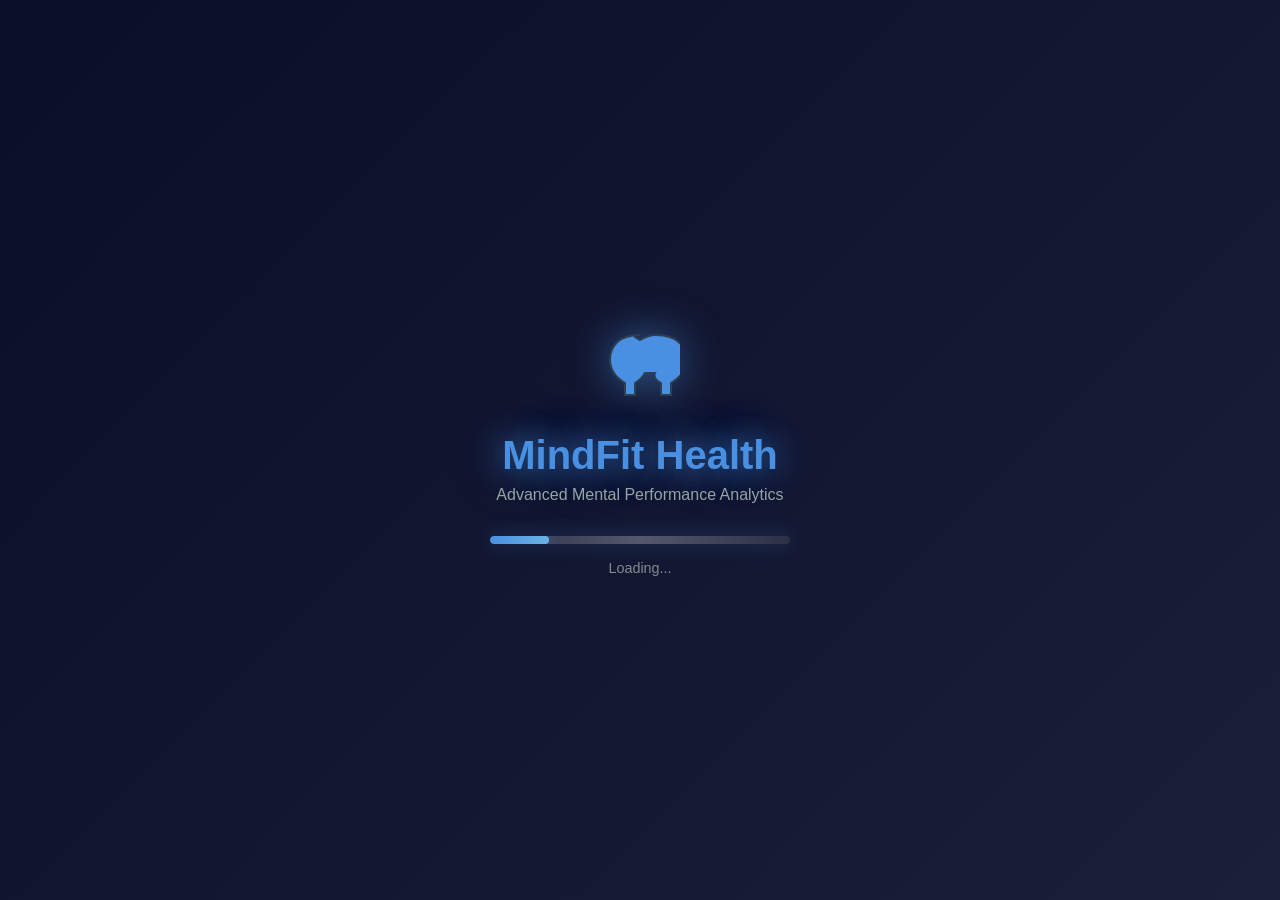
<file: index.html>
<!DOCTYPE html>
<html lang="en">
<head>
    <meta charset="UTF-8">
    <meta name="viewport" content="width=device-width, initial-scale=1.0">
    <title>Loading - MindFit Health</title>
    <link rel="stylesheet" href="style.css">
</head>
<body>
    <div class="loading-container">
        <div class="logo">
            <svg width="80" height="80" viewBox="0 0 80 80" xmlns="http://www.w3.org/2000/svg">
                <path d="M40 10 C20 10 10 20 10 35 C10 45 15 52 25 58 L25 70 L35 70 L35 58 C40 55 43 52 45 48 L55 48 C53 52 56 55 61 58 L61 70 L71 70 L71 58 C81 52 86 45 86 35 C86 20 76 10 56 10 C50 10 45 12 40 15 C35 12 30 10 40 10 Z" fill="#4A90E2" stroke="#2C3E50" stroke-width="2"/>
            </svg>
        </div>
        <h1>MindFit Health</h1>
        <p>Advanced Mental Performance Analytics</p>
        <div class="loading-bar">
            <div class="loading-progress" id="progress"></div>
        </div>
        <div class="loading-text">Loading...</div>
    </div>
    <script src="script.js"></script>
</body>
</html>
</file>
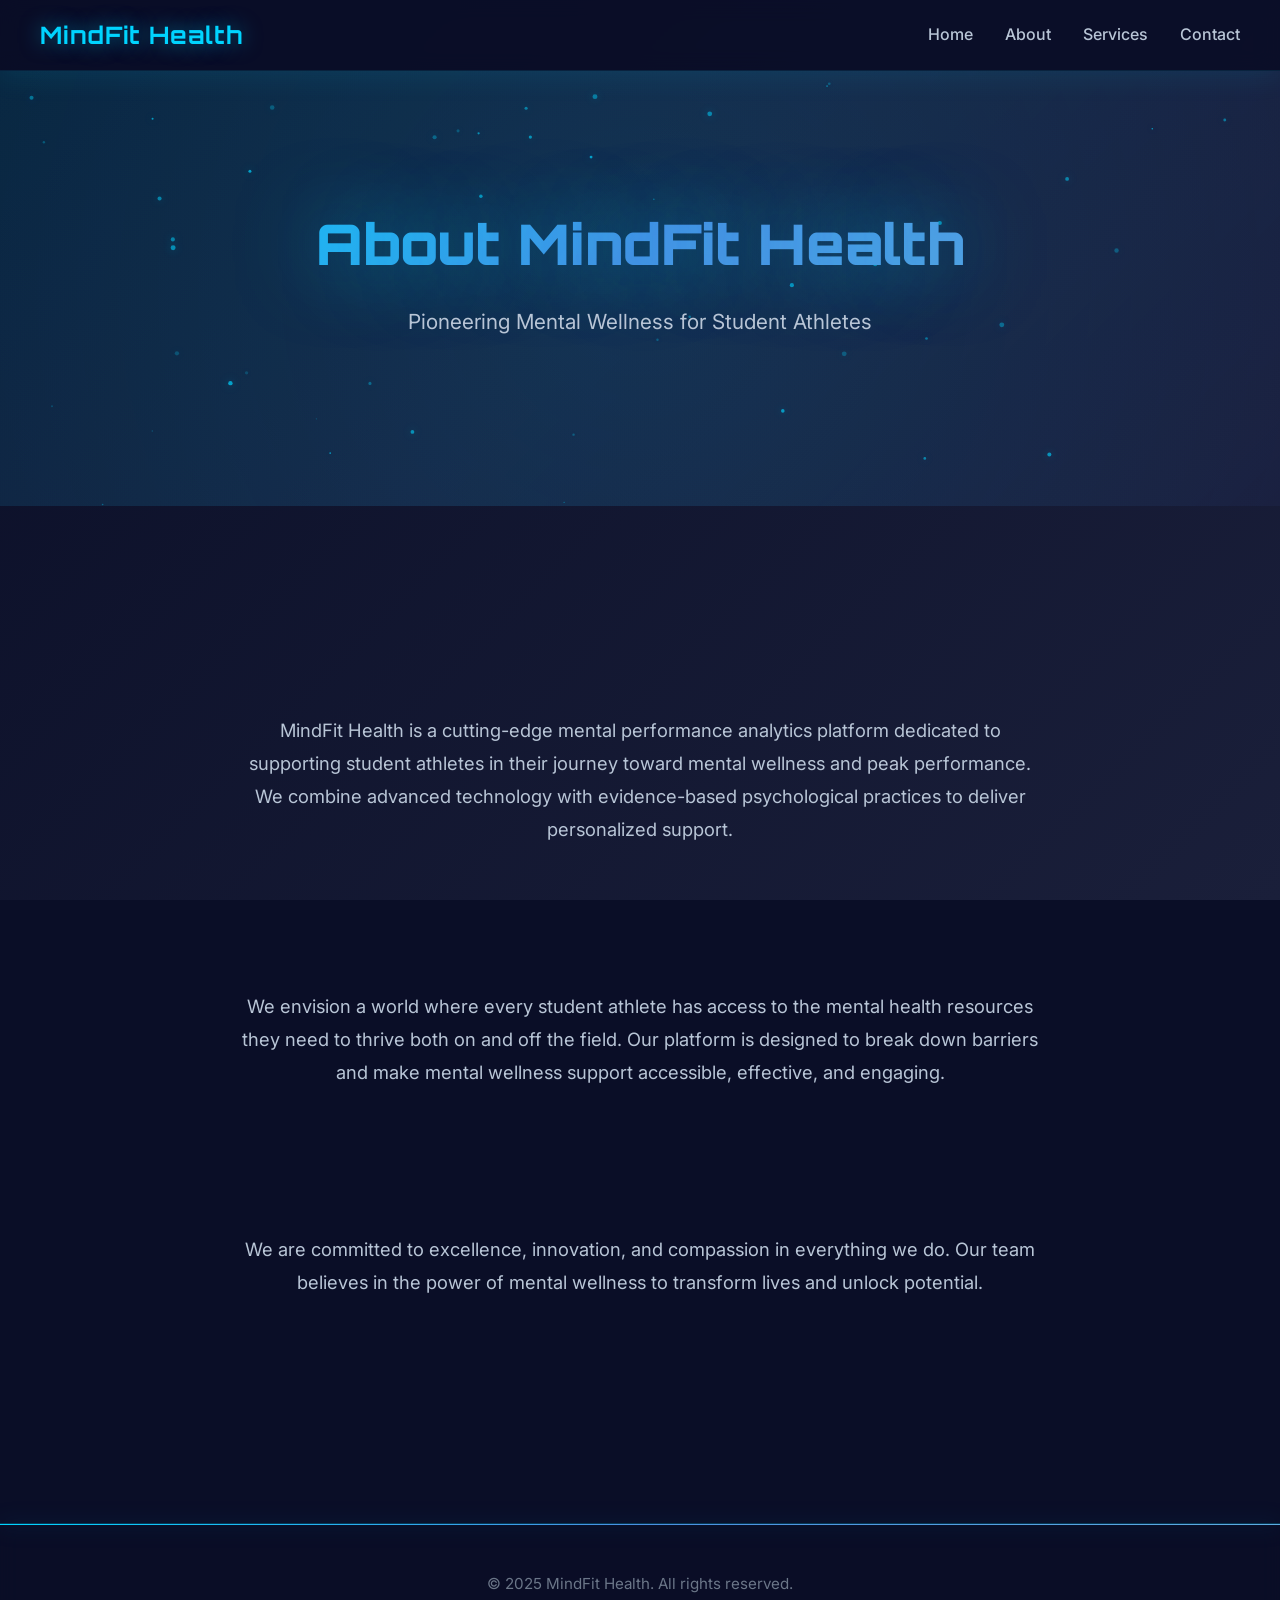
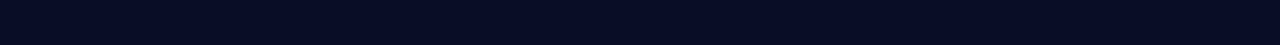
<file: about.html>
<!DOCTYPE html>
<html lang="en">
<head>
    <meta charset="UTF-8">
    <meta name="viewport" content="width=device-width, initial-scale=1.0">
    <title>About - MindFit Health</title>
    <link rel="stylesheet" href="main.css">
</head>
<body>
    <!-- Navigation -->
    <nav>
        <div class="nav-container">
            <a href="home.html" class="nav-logo">MindFit Health</a>
            <button class="menu-toggle" id="menuToggle">☰</button>
            <ul class="nav-menu" id="navMenu">
                <li><a href="home.html">Home</a></li>
                <li><a href="about.html">About</a></li>
                <li><a href="services.html">Services</a></li>
                <li><a href="contact.html">Contact</a></li>
            </ul>
        </div>
    </nav>

    <!-- Hero Section -->
    <section class="hero">
        <h1>About MindFit Health</h1>
        <p>Pioneering Mental Wellness for Student Athletes</p>
    </section>

    <!-- Content Section -->
    <section class="section">
        <div class="container">
            <h2>Who We Are</h2>
            <p>MindFit Health is a cutting-edge mental performance analytics platform dedicated to supporting student athletes in their journey toward mental wellness and peak performance. We combine advanced technology with evidence-based psychological practices to deliver personalized support.</p>
            
            <h2 style="margin-top: 3rem;">Our Vision</h2>
            <p>We envision a world where every student athlete has access to the mental health resources they need to thrive both on and off the field. Our platform is designed to break down barriers and make mental wellness support accessible, effective, and engaging.</p>
            
            <h2 style="margin-top: 3rem;">Our Values</h2>
            <p>We are committed to excellence, innovation, and compassion in everything we do. Our team believes in the power of mental wellness to transform lives and unlock potential.</p>
        </div>
    </section>

    <!-- Footer -->
    <footer>
        <p>&copy; 2025 MindFit Health. All rights reserved.</p>
    </footer>

    <script src="particles.js"></script>
    <script src="animations.js"></script>
    <script>
        // Mobile menu toggle
        const menuToggle = document.getElementById('menuToggle');
        const navMenu = document.getElementById('navMenu');

        menuToggle.addEventListener('click', () => {
            navMenu.classList.toggle('active');
        });
    </script>
</body>
</html>
</file>
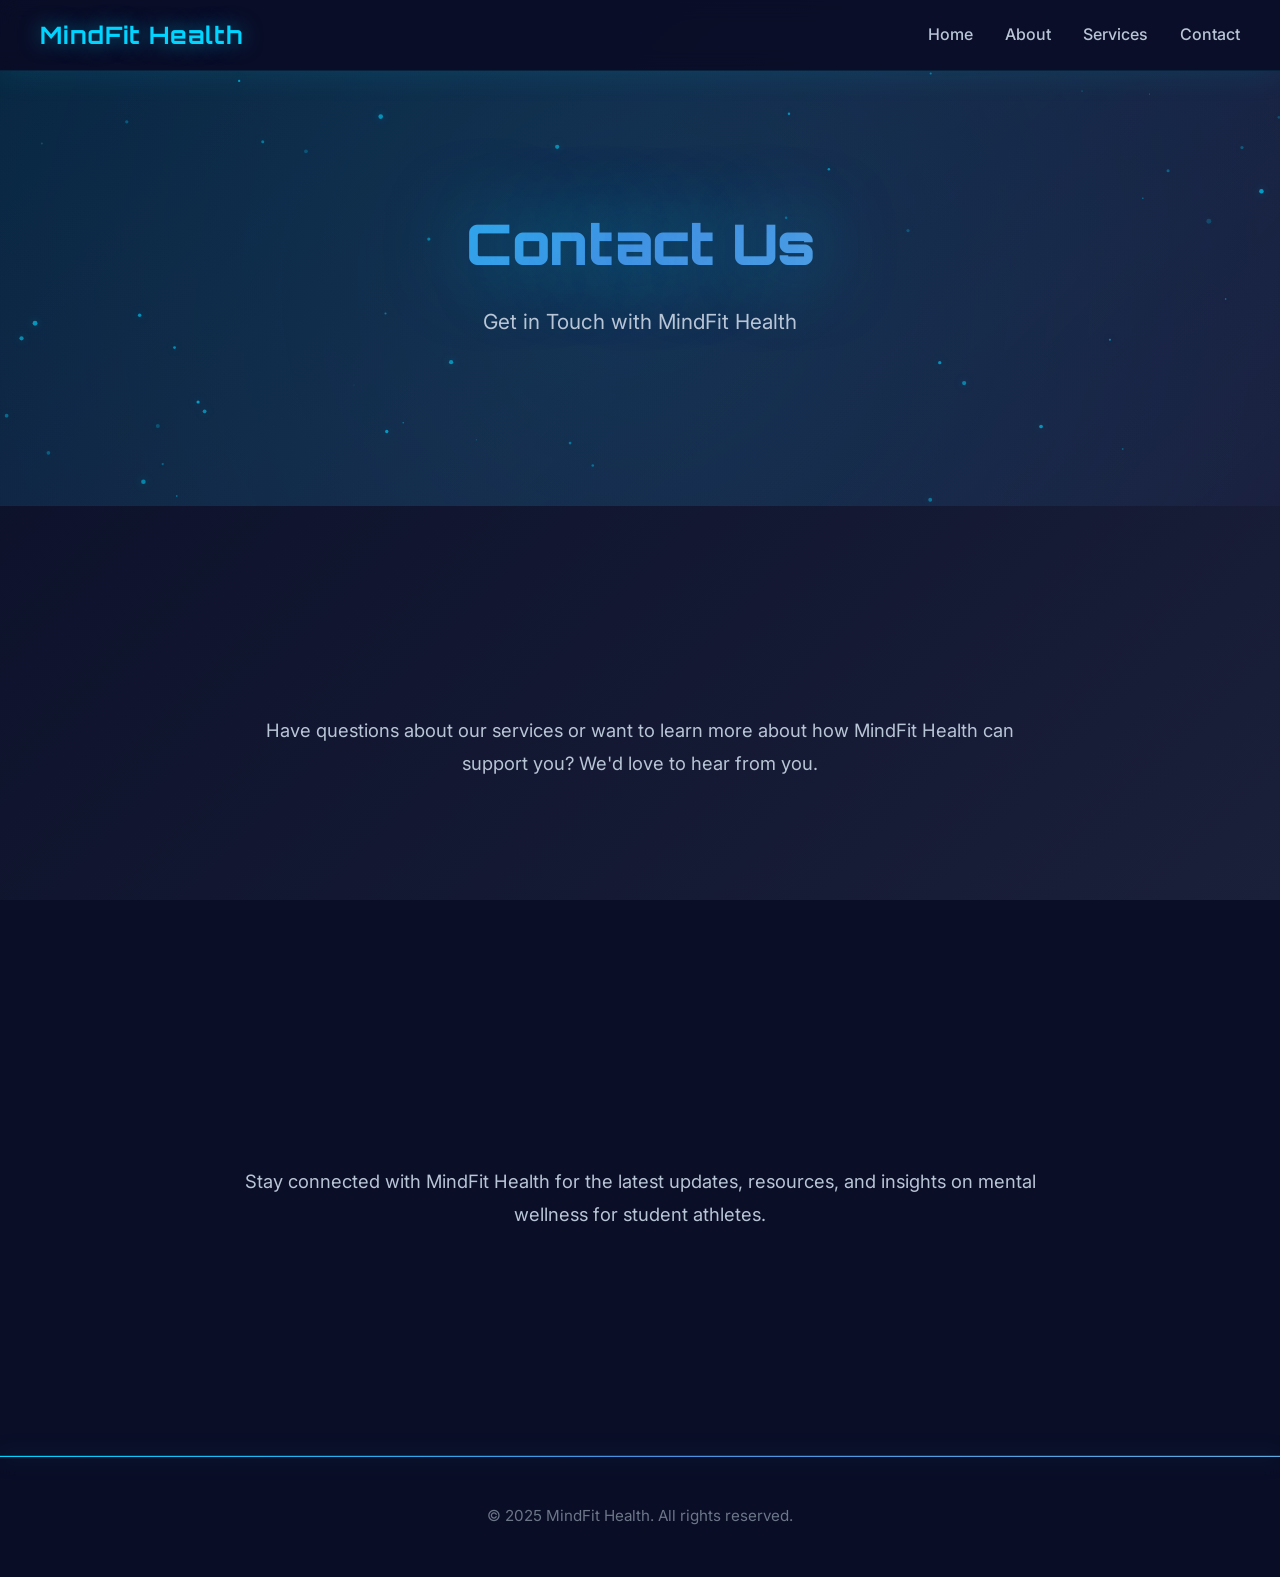
<file: contact.html>
<!DOCTYPE html>
<html lang="en">
<head>
    <meta charset="UTF-8">
    <meta name="viewport" content="width=device-width, initial-scale=1.0">
    <title>Contact - MindFit Health</title>
    <link rel="stylesheet" href="main.css">
</head>
<body>
    <!-- Navigation -->
    <nav>
        <div class="nav-container">
            <a href="home.html" class="nav-logo">MindFit Health</a>
            <button class="menu-toggle" id="menuToggle">☰</button>
            <ul class="nav-menu" id="navMenu">
                <li><a href="home.html">Home</a></li>
                <li><a href="about.html">About</a></li>
                <li><a href="services.html">Services</a></li>
                <li><a href="contact.html">Contact</a></li>
            </ul>
        </div>
    </nav>

    <!-- Hero Section -->
    <section class="hero">
        <h1>Contact Us</h1>
        <p>Get in Touch with MindFit Health</p>
    </section>

    <!-- Contact Section -->
    <section class="section">
        <div class="container">
            <h2>We're Here to Help</h2>
            <p>Have questions about our services or want to learn more about how MindFit Health can support you? We'd love to hear from you.</p>
            
            <div class="features-grid" style="margin-top: 3rem;">
                <div class="feature-card">
                    <h3>Email</h3>
                    <p>info@mindfithealth.com</p>
                </div>
                <div class="feature-card">
                    <h3>Phone</h3>
                    <p>+1 (555) 123-4567</p>
                </div>
                <div class="feature-card">
                    <h3>Hours</h3>
                    <p>Monday - Friday: 9AM - 6PM EST<br>24/7 Crisis Support Available</p>
                </div>
            </div>

            <div style="text-align: center; margin-top: 3rem;">
                <h2>Join Our Community</h2>
                <p>Stay connected with MindFit Health for the latest updates, resources, and insights on mental wellness for student athletes.</p>
            </div>
        </div>
    </section>

    <!-- Footer -->
    <footer>
        <p>&copy; 2025 MindFit Health. All rights reserved.</p>
    </footer>

    <script src="particles.js"></script>
    <script src="animations.js"></script>
    <script>
        // Mobile menu toggle
        const menuToggle = document.getElementById('menuToggle');
        const navMenu = document.getElementById('navMenu');

        menuToggle.addEventListener('click', () => {
            navMenu.classList.toggle('active');
        });
    </script>
</body>
</html>
</file>
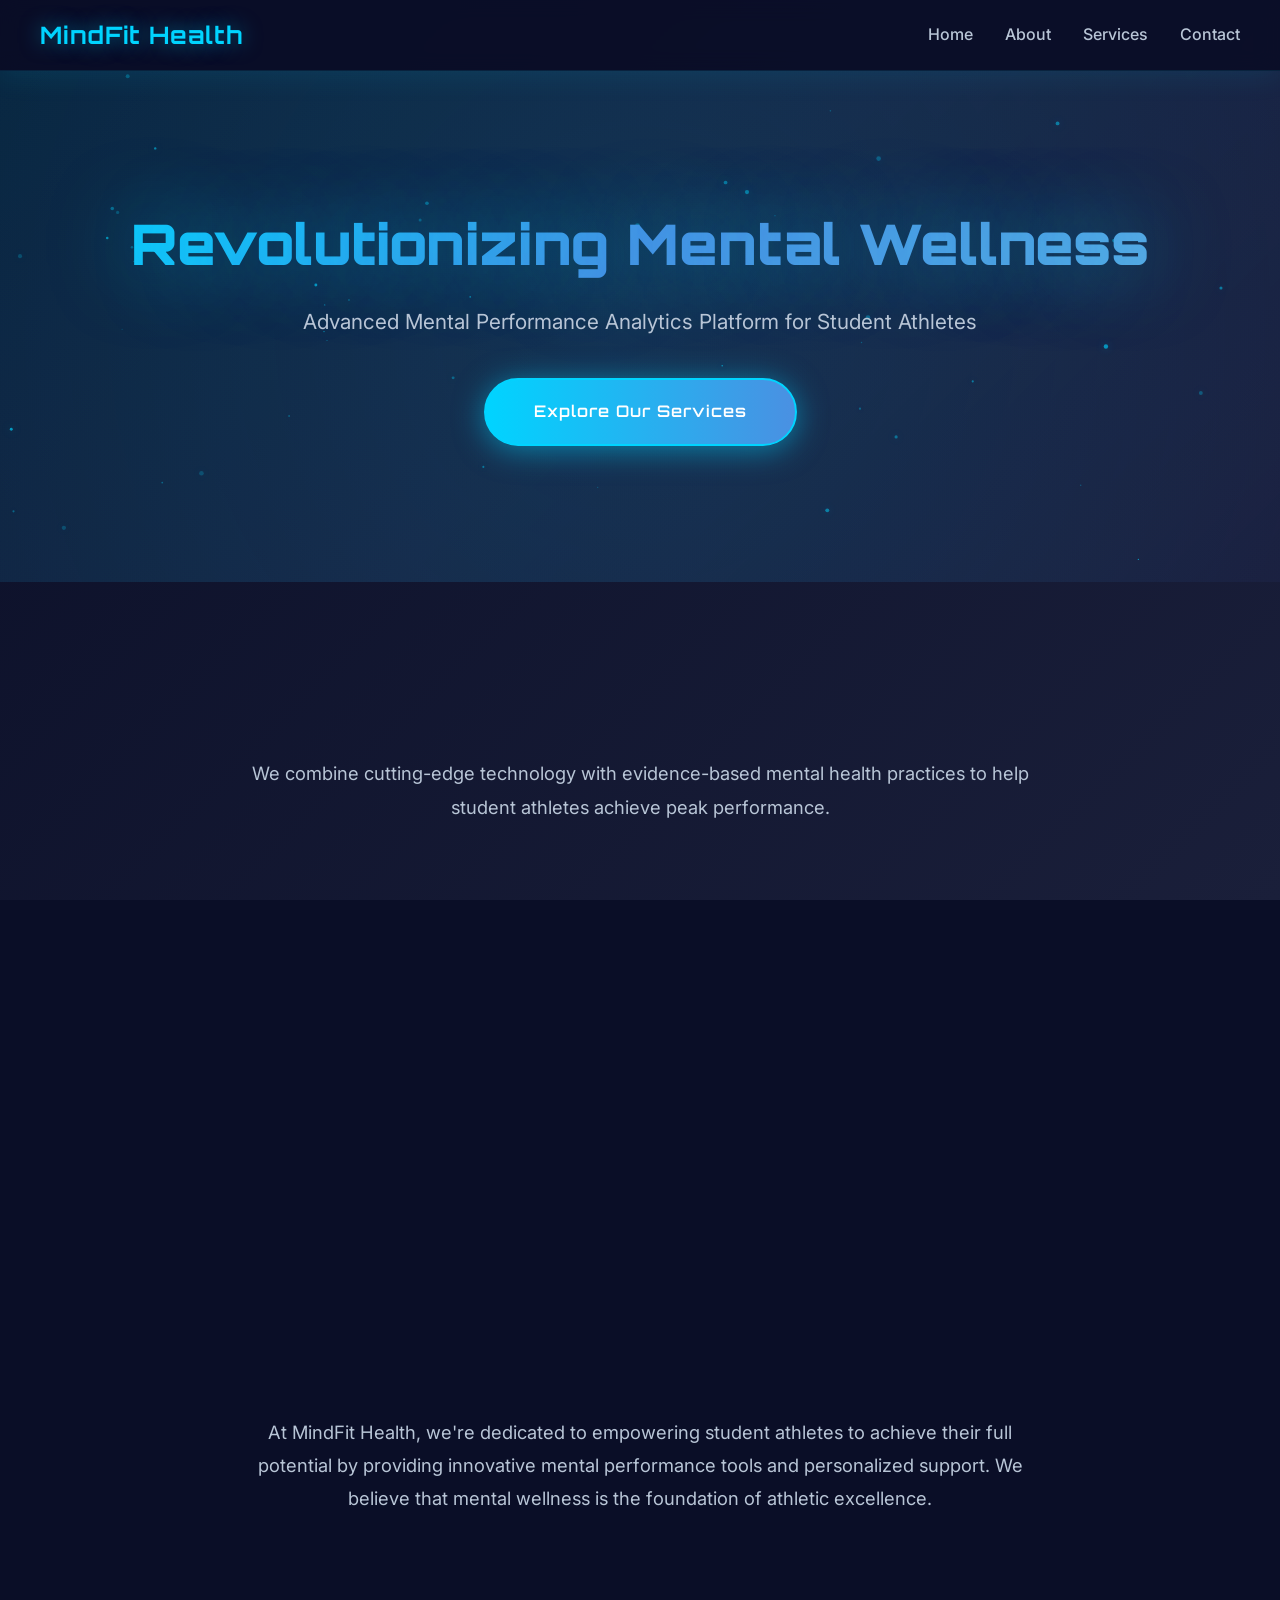
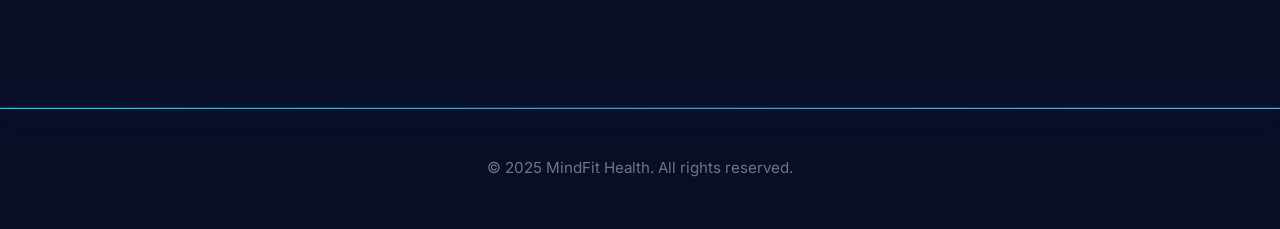
<file: home.html>
<!DOCTYPE html>
<html lang="en">
<head>
    <meta charset="UTF-8">
    <meta name="viewport" content="width=device-width, initial-scale=1.0">
    <title>Home - MindFit Health</title>
    <link rel="stylesheet" href="main.css">
</head>
<body>
    <!-- Navigation -->
    <nav>
        <div class="nav-container">
            <a href="home.html" class="nav-logo">MindFit Health</a>
            <button class="menu-toggle" id="menuToggle">☰</button>
            <ul class="nav-menu" id="navMenu">
                <li><a href="home.html">Home</a></li>
                <li><a href="about.html">About</a></li>
                <li><a href="services.html">Services</a></li>
                <li><a href="contact.html">Contact</a></li>
            </ul>
        </div>
    </nav>

    <!-- Hero Section -->
    <section class="hero">
        <h1>Revolutionizing Mental Wellness</h1>
        <p>Advanced Mental Performance Analytics Platform for Student Athletes</p>
        <a href="services.html" class="cta-button">Explore Our Services</a>
    </section>

    <!-- Features Section -->
    <section class="section">
        <h2>Why Choose MindFit Health?</h2>
        <p>We combine cutting-edge technology with evidence-based mental health practices to help student athletes achieve peak performance.</p>
        <div class="features-grid">
            <div class="feature-card">
                <h3>Performance Analytics</h3>
                <p>Track and analyze your mental performance metrics with our advanced analytics platform designed specifically for student athletes.</p>
            </div>
            <div class="feature-card">
                <h3>Personalized Support</h3>
                <p>Receive customized mental wellness programs tailored to your unique needs and athletic goals.</p>
            </div>
            <div class="feature-card">
                <h3>Expert Guidance</h3>
                <p>Access professional mental health resources and guidance from certified sports psychologists and wellness experts.</p>
            </div>
        </div>
    </section>

    <!-- Mission Section -->
    <section class="section">
        <h2>Our Mission</h2>
        <p>At MindFit Health, we're dedicated to empowering student athletes to achieve their full potential by providing innovative mental performance tools and personalized support. We believe that mental wellness is the foundation of athletic excellence.</p>
    </section>

    <!-- Footer -->
    <footer>
        <p>&copy; 2025 MindFit Health. All rights reserved.</p>
    </footer>

    <script src="particles.js"></script>
    <script src="animations.js"></script>
    <script>
        // Mobile menu toggle
        const menuToggle = document.getElementById('menuToggle');
        const navMenu = document.getElementById('navMenu');

        menuToggle.addEventListener('click', () => {
            navMenu.classList.toggle('active');
        });
    </script>
</body>
</html>
</file>
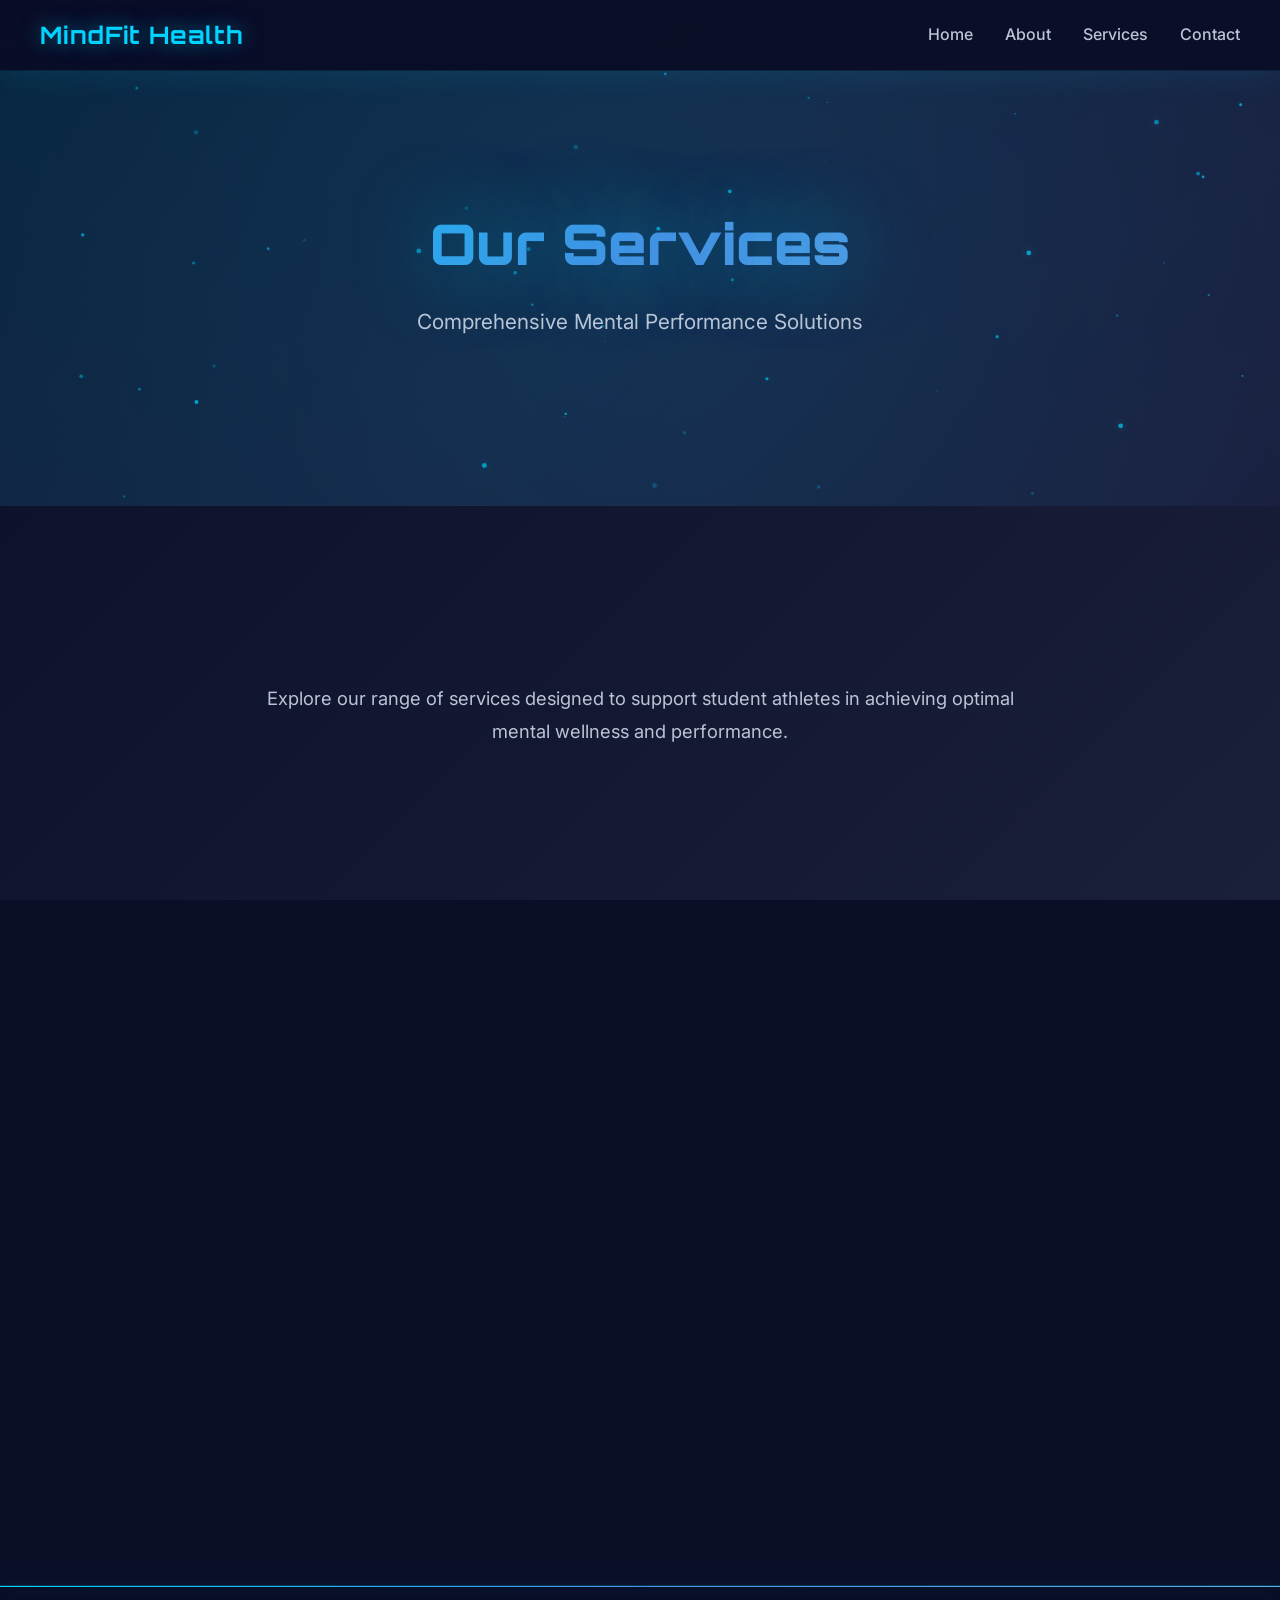
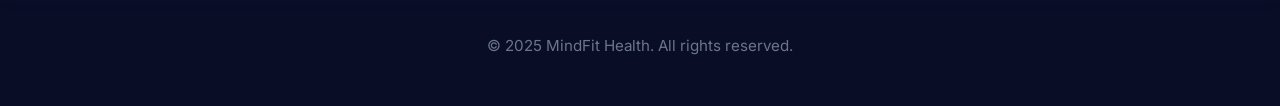
<file: services.html>
<!DOCTYPE html>
<html lang="en">
<head>
    <meta charset="UTF-8">
    <meta name="viewport" content="width=device-width, initial-scale=1.0">
    <title>Services - MindFit Health</title>
    <link rel="stylesheet" href="main.css">
</head>
<body>
    <!-- Navigation -->
    <nav>
        <div class="nav-container">
            <a href="home.html" class="nav-logo">MindFit Health</a>
            <button class="menu-toggle" id="menuToggle">☰</button>
            <ul class="nav-menu" id="navMenu">
                <li><a href="home.html">Home</a></li>
                <li><a href="about.html">About</a></li>
                <li><a href="services.html">Services</a></li>
                <li><a href="contact.html">Contact</a></li>
            </ul>
        </div>
    </nav>

    <!-- Hero Section -->
    <section class="hero">
        <h1>Our Services</h1>
        <p>Comprehensive Mental Performance Solutions</p>
    </section>

    <!-- Services Section -->
    <section class="section">
        <h2>What We Offer</h2>
        <p>Explore our range of services designed to support student athletes in achieving optimal mental wellness and performance.</p>
        <div class="features-grid">
            <div class="feature-card">
                <h3>Mental Performance Analytics</h3>
                <p>Access detailed analytics and insights into your mental performance patterns, stress levels, and overall wellness metrics through our advanced tracking system.</p>
            </div>
            <div class="feature-card">
                <h3>One-on-One Coaching</h3>
                <p>Connect with certified sports psychologists and mental performance coaches who specialize in working with student athletes.</p>
            </div>
            <div class="feature-card">
                <h3>Wellness Programs</h3>
                <p>Participate in structured wellness programs tailored to your specific needs, including mindfulness training, stress management, and performance optimization.</p>
            </div>
            <div class="feature-card">
                <h3>Team Support</h3>
                <p>Access resources designed for entire teams, including group sessions, team-building exercises, and collective performance tracking.</p>
            </div>
            <div class="feature-card">
                <h3>24/7 Resources</h3>
                <p>Benefit from round-the-clock access to mental health resources, crisis support, and educational materials tailored for athletes.</p>
            </div>
            <div class="feature-card">
                <h3>Progress Tracking</h3>
                <p>Monitor your growth and development with our comprehensive progress tracking tools and regular performance reports.</p>
            </div>
        </div>
    </section>

    <!-- Footer -->
    <footer>
        <p>&copy; 2025 MindFit Health. All rights reserved.</p>
    </footer>

    <script src="particles.js"></script>
    <script src="animations.js"></script>
    <script>
        // Mobile menu toggle
        const menuToggle = document.getElementById('menuToggle');
        const navMenu = document.getElementById('navMenu');

        menuToggle.addEventListener('click', () => {
            navMenu.classList.toggle('active');
        });
    </script>
</body>
</html>
</file>
<file: style.css>
* {
    margin: 0;
    padding: 0;
    box-sizing: border-box;
}

body {
    font-family: 'Segoe UI', Tahoma, Geneva, Verdana, sans-serif;
    background: #0a0e27;
    color: #fff;
    display: flex;
    justify-content: center;
    align-items: center;
    min-height: 100vh;
    overflow: hidden;
    position: relative;
}

/* Animated background */
body::before {
    content: '';
    position: absolute;
    top: 0;
    left: 0;
    width: 100%;
    height: 100%;
    background: linear-gradient(135deg, #0a0e27 0%, #1a1f3a 25%, #2d1b4e 50%, #1a1f3a 75%, #0a0e27 100%);
    background-size: 400% 400%;
    animation: gradientShift 15s ease infinite;
    z-index: 0;
}

@keyframes gradientShift {
    0%, 100% {
        background-position: 0% 50%;
    }
    50% {
        background-position: 100% 50%;
    }
}

.loading-container {
    text-align: center;
    padding: 2rem;
    position: relative;
    z-index: 1;
}

.logo {
    margin-bottom: 1.5rem;
    animation: pulse 2s ease-in-out infinite, float 3s ease-in-out infinite;
    filter: drop-shadow(0 0 20px rgba(74, 144, 226, 0.5));
}

@keyframes pulse {
    0%, 100% {
        transform: scale(1) translateY(0);
    }
    50% {
        transform: scale(1.05) translateY(0);
    }
}

@keyframes float {
    0%, 100% {
        transform: translateY(0);
    }
    50% {
        transform: translateY(-10px);
    }
}

h1 {
    font-size: 2.5rem;
    margin-bottom: 0.5rem;
    color: #4A90E2;
    font-weight: 700;
    text-shadow: 0 0 30px rgba(74, 144, 226, 0.8), 0 0 60px rgba(74, 144, 226, 0.4);
    animation: textGlow 2s ease-in-out infinite;
}

@keyframes textGlow {
    0%, 100% {
        text-shadow: 0 0 30px rgba(74, 144, 226, 0.8), 0 0 60px rgba(74, 144, 226, 0.4);
    }
    50% {
        text-shadow: 0 0 40px rgba(74, 144, 226, 1), 0 0 80px rgba(74, 144, 226, 0.6);
    }
}

p {
    font-size: 1rem;
    color: #95a5a6;
    margin-bottom: 2rem;
    animation: fadeIn 1s ease-in;
}

@keyframes fadeIn {
    from {
        opacity: 0;
        transform: translateY(10px);
    }
    to {
        opacity: 1;
        transform: translateY(0);
    }
}

.loading-bar {
    width: 300px;
    height: 8px;
    background-color: rgba(255, 255, 255, 0.1);
    border-radius: 10px;
    overflow: hidden;
    margin: 0 auto 1rem;
    box-shadow: 0 0 20px rgba(74, 144, 226, 0.3);
    position: relative;
}

.loading-bar::before {
    content: '';
    position: absolute;
    top: 0;
    left: 0;
    width: 100%;
    height: 100%;
    background: linear-gradient(90deg, transparent, rgba(255, 255, 255, 0.2), transparent);
    animation: shimmer 2s infinite;
}

@keyframes shimmer {
    0% {
        transform: translateX(-100%);
    }
    100% {
        transform: translateX(100%);
    }
}

.loading-progress {
    height: 100%;
    width: 0%;
    background: linear-gradient(90deg, #4A90E2, #5DADE2, #00d4ff);
    background-size: 200% 100%;
    border-radius: 10px;
    transition: width 0.1s ease;
    box-shadow: 0 0 20px rgba(74, 144, 226, 0.8);
    animation: progressGlow 2s ease-in-out infinite;
}

@keyframes progressGlow {
    0%, 100% {
        box-shadow: 0 0 20px rgba(74, 144, 226, 0.8);
        background-position: 0% 50%;
    }
    50% {
        box-shadow: 0 0 30px rgba(74, 144, 226, 1);
        background-position: 100% 50%;
    }
}

.loading-text {
    font-size: 0.9rem;
    color: #7f8c8d;
    animation: pulse 1.5s ease-in-out infinite;
}
</file>
<file: main.css>
/* Global Styles */
/* Cinematic Fonts - Fallback to system fonts if needed */
@import url('https://fonts.googleapis.com/css2?family=Orbitron:wght@400;500;700;900&family=Inter:wght@300;400;500;600;700&display=swap');

:root {
    --primary-bg: #0a0e27;
    --secondary-bg: #1a1f3a;
    --accent-color: #00d4ff;
    --accent-glow: rgba(0, 212, 255, 0.5);
    --text-primary: #ffffff;
    --text-secondary: #b8c5d6;
    --text-muted: #6b7688;
    --card-bg: rgba(26, 31, 58, 0.6);
    --card-border: rgba(0, 212, 255, 0.2);
    --gradient-1: linear-gradient(135deg, #0a0e27 0%, #1a1f3a 50%, #2d1b4e 100%);
    --gradient-2: linear-gradient(90deg, #00d4ff, #4A90E2, #5DADE2);
}

* {
    margin: 0;
    padding: 0;
    box-sizing: border-box;
}

body {
    font-family: 'Inter', 'Segoe UI', Tahoma, Geneva, Verdana, sans-serif;
    background: var(--primary-bg);
    color: var(--text-primary);
    line-height: 1.6;
    overflow-x: hidden;
}

/* Smooth scrolling */
html {
    scroll-behavior: smooth;
}

/* Animated background */
body::before {
    content: '';
    position: fixed;
    top: 0;
    left: 0;
    width: 100%;
    height: 100%;
    background: linear-gradient(135deg, #0a0e27 0%, #1a1f3a 25%, #2d1b4e 50%, #1a1f3a 75%, #0a0e27 100%);
    background-size: 400% 400%;
    animation: gradientShift 20s ease infinite;
    z-index: -1;
}

@keyframes gradientShift {
    0%, 100% {
        background-position: 0% 50%;
    }
    50% {
        background-position: 100% 50%;
    }
}

/* Navigation Bar */
nav {
    background: rgba(10, 14, 39, 0.85);
    backdrop-filter: blur(10px);
    -webkit-backdrop-filter: blur(10px);
    padding: 1rem 2rem;
    box-shadow: 0 4px 30px rgba(0, 212, 255, 0.1);
    position: sticky;
    top: 0;
    z-index: 1000;
    border-bottom: 1px solid rgba(0, 212, 255, 0.1);
}

.nav-container {
    max-width: 1200px;
    margin: 0 auto;
    display: flex;
    justify-content: space-between;
    align-items: center;
}

.nav-logo {
    color: var(--accent-color);
    font-size: 1.5rem;
    font-weight: 700;
    font-family: 'Orbitron', sans-serif;
    text-decoration: none;
    text-shadow: 0 0 20px var(--accent-glow);
    transition: all 0.3s ease;
    letter-spacing: 1px;
}

.nav-logo:hover {
    text-shadow: 0 0 30px var(--accent-glow), 0 0 60px var(--accent-glow);
    transform: translateY(-2px);
}

.nav-menu {
    display: flex;
    list-style: none;
    gap: 2rem;
}

.nav-menu a {
    color: var(--text-secondary);
    text-decoration: none;
    font-weight: 500;
    transition: all 0.3s ease;
    position: relative;
    padding: 0.5rem 0;
}

.nav-menu a::after {
    content: '';
    position: absolute;
    bottom: 0;
    left: 0;
    width: 0;
    height: 2px;
    background: var(--gradient-2);
    transition: width 0.3s ease;
    box-shadow: 0 0 10px var(--accent-glow);
}

.nav-menu a:hover {
    color: var(--accent-color);
    text-shadow: 0 0 10px var(--accent-glow);
}

.nav-menu a:hover::after {
    width: 100%;
}

/* Mobile Menu Toggle */
.menu-toggle {
    display: none;
    background: none;
    border: 2px solid var(--accent-color);
    color: var(--accent-color);
    font-size: 1.5rem;
    cursor: pointer;
    padding: 0.5rem 1rem;
    border-radius: 5px;
    transition: all 0.3s ease;
    box-shadow: 0 0 20px var(--accent-glow);
}

.menu-toggle:hover {
    background: rgba(0, 212, 255, 0.1);
    box-shadow: 0 0 30px var(--accent-glow);
    transform: scale(1.05);
}

/* Main Content Container */
.container {
    max-width: 1200px;
    margin: 0 auto;
    padding: 2rem;
}

/* Hero Section */
.hero {
    background: linear-gradient(135deg, rgba(0, 212, 255, 0.1) 0%, rgba(74, 144, 226, 0.1) 50%, rgba(45, 27, 78, 0.2) 100%);
    color: white;
    padding: 8rem 2rem;
    text-align: center;
    position: relative;
    overflow: hidden;
}

.hero::before {
    content: '';
    position: absolute;
    top: -50%;
    left: -50%;
    width: 200%;
    height: 200%;
    background: radial-gradient(circle, rgba(0, 212, 255, 0.1) 0%, transparent 70%);
    animation: heroGlow 10s ease-in-out infinite;
}

@keyframes heroGlow {
    0%, 100% {
        transform: translate(0, 0) scale(1);
        opacity: 0.5;
    }
    50% {
        transform: translate(20px, 20px) scale(1.1);
        opacity: 0.8;
    }
}

.hero h1 {
    font-size: 3.5rem;
    margin-bottom: 1rem;
    font-weight: 900;
    font-family: 'Orbitron', sans-serif;
    position: relative;
    z-index: 1;
    background: linear-gradient(135deg, #00d4ff 0%, #4A90E2 50%, #5DADE2 100%);
    -webkit-background-clip: text;
    -webkit-text-fill-color: transparent;
    background-clip: text;
    text-shadow: 0 0 80px var(--accent-glow);
    animation: titleFloat 3s ease-in-out infinite;
}

@keyframes titleFloat {
    0%, 100% {
        transform: translateY(0);
    }
    50% {
        transform: translateY(-10px);
    }
}

.hero p {
    font-size: 1.3rem;
    margin-bottom: 2.5rem;
    opacity: 0.95;
    position: relative;
    z-index: 1;
    color: var(--text-secondary);
    animation: fadeInUp 1s ease-out 0.3s both;
}

@keyframes fadeInUp {
    from {
        opacity: 0;
        transform: translateY(30px);
    }
    to {
        opacity: 1;
        transform: translateY(0);
    }
}

.cta-button {
    display: inline-block;
    padding: 1.2rem 3rem;
    background: var(--gradient-2);
    background-size: 200% 100%;
    color: white;
    text-decoration: none;
    border-radius: 50px;
    font-weight: 600;
    font-family: 'Orbitron', sans-serif;
    letter-spacing: 1px;
    transition: all 0.4s ease;
    box-shadow: 0 4px 30px var(--accent-glow);
    border: 2px solid var(--accent-color);
    position: relative;
    z-index: 1;
    overflow: hidden;
    animation: fadeInUp 1s ease-out 0.6s both;
}

.cta-button::before {
    content: '';
    position: absolute;
    top: 0;
    left: -100%;
    width: 100%;
    height: 100%;
    background: linear-gradient(90deg, transparent, rgba(255, 255, 255, 0.3), transparent);
    transition: left 0.5s ease;
}

.cta-button:hover::before {
    left: 100%;
}

.cta-button:hover {
    background-position: 100% 0;
    transform: translateY(-5px) scale(1.05);
    box-shadow: 0 8px 40px var(--accent-glow), 0 0 60px var(--accent-glow);
}

/* Content Sections */
.section {
    padding: 5rem 2rem;
    position: relative;
}

.section h2 {
    font-size: 2.8rem;
    margin-bottom: 1.5rem;
    color: var(--text-primary);
    text-align: center;
    font-family: 'Orbitron', sans-serif;
    font-weight: 700;
    background: linear-gradient(135deg, #00d4ff 0%, #ffffff 100%);
    -webkit-background-clip: text;
    -webkit-text-fill-color: transparent;
    background-clip: text;
    animation: fadeInUp 0.8s ease-out;
}

.section p {
    font-size: 1.15rem;
    color: var(--text-secondary);
    text-align: center;
    max-width: 800px;
    margin: 0 auto 3rem;
    line-height: 1.8;
    animation: fadeInUp 0.8s ease-out 0.2s both;
}

/* Features Grid */
.features-grid {
    display: grid;
    grid-template-columns: repeat(auto-fit, minmax(300px, 1fr));
    gap: 2.5rem;
    max-width: 1200px;
    margin: 0 auto;
}

.feature-card {
    background: var(--card-bg);
    backdrop-filter: blur(10px);
    -webkit-backdrop-filter: blur(10px);
    padding: 2.5rem;
    border-radius: 20px;
    border: 1px solid var(--card-border);
    box-shadow: 0 8px 32px rgba(0, 0, 0, 0.3);
    transition: all 0.4s cubic-bezier(0.175, 0.885, 0.32, 1.275);
    position: relative;
    overflow: hidden;
    animation: fadeInUp 0.8s ease-out both;
}

.feature-card::before {
    content: '';
    position: absolute;
    top: 0;
    left: 0;
    width: 100%;
    height: 100%;
    background: radial-gradient(circle at top left, rgba(0, 212, 255, 0.1), transparent);
    opacity: 0;
    transition: opacity 0.4s ease;
}

.feature-card:hover::before {
    opacity: 1;
}

.feature-card:hover {
    transform: translateY(-15px) scale(1.02);
    box-shadow: 0 20px 60px rgba(0, 212, 255, 0.3), 0 0 40px var(--accent-glow);
    border-color: var(--accent-color);
}

.feature-card:nth-child(1) {
    animation-delay: 0.1s;
}

.feature-card:nth-child(2) {
    animation-delay: 0.2s;
}

.feature-card:nth-child(3) {
    animation-delay: 0.3s;
}

.feature-card:nth-child(4) {
    animation-delay: 0.4s;
}

.feature-card:nth-child(5) {
    animation-delay: 0.5s;
}

.feature-card:nth-child(6) {
    animation-delay: 0.6s;
}

.feature-card h3 {
    color: var(--accent-color);
    font-size: 1.6rem;
    margin-bottom: 1rem;
    font-family: 'Orbitron', sans-serif;
    font-weight: 600;
    text-shadow: 0 0 20px var(--accent-glow);
    transition: all 0.3s ease;
}

.feature-card:hover h3 {
    text-shadow: 0 0 30px var(--accent-glow);
    transform: translateX(5px);
}

.feature-card p {
    color: var(--text-secondary);
    text-align: left;
    margin: 0;
    line-height: 1.7;
    font-size: 1rem;
}

/* Footer */
footer {
    background: rgba(10, 14, 39, 0.9);
    backdrop-filter: blur(10px);
    color: var(--text-secondary);
    text-align: center;
    padding: 3rem 2rem;
    margin-top: 4rem;
    border-top: 1px solid rgba(0, 212, 255, 0.2);
    position: relative;
}

footer::before {
    content: '';
    position: absolute;
    top: 0;
    left: 0;
    width: 100%;
    height: 1px;
    background: var(--gradient-2);
    box-shadow: 0 0 20px var(--accent-glow);
}

footer p {
    margin: 0;
    color: var(--text-muted);
    font-size: 0.95rem;
}

/* Responsive Design */
@media (max-width: 768px) {
    .nav-menu {
        position: fixed;
        left: -100%;
        top: 70px;
        flex-direction: column;
        background: rgba(10, 14, 39, 0.98);
        backdrop-filter: blur(20px);
        width: 100%;
        text-align: center;
        transition: left 0.4s cubic-bezier(0.68, -0.55, 0.265, 1.55);
        box-shadow: 0 10px 40px rgba(0, 212, 255, 0.2);
        padding: 2rem 0;
        border-bottom: 2px solid var(--accent-color);
    }

    .nav-menu.active {
        left: 0;
    }

    .menu-toggle {
        display: block;
    }

    .hero h1 {
        font-size: 2.2rem;
    }

    .hero p {
        font-size: 1.1rem;
    }

    .section h2 {
        font-size: 2.2rem;
    }

    .features-grid {
        grid-template-columns: 1fr;
        gap: 1.5rem;
    }

    .cta-button {
        padding: 1rem 2rem;
        font-size: 0.95rem;
    }
}

/* Scroll reveal animation utility */
@keyframes fadeInUp {
    from {
        opacity: 0;
        transform: translateY(40px);
    }
    to {
        opacity: 1;
        transform: translateY(0);
    }
}

/* Additional cinematic effects */
@keyframes shimmer {
    0% {
        background-position: -1000px 0;
    }
    100% {
        background-position: 1000px 0;
    }
}

/* Glass morphism utility */
.glass {
    background: rgba(255, 255, 255, 0.1);
    backdrop-filter: blur(10px);
    -webkit-backdrop-filter: blur(10px);
    border: 1px solid rgba(255, 255, 255, 0.2);
}

/* Neon glow utility */
.neon-glow {
    box-shadow: 0 0 20px var(--accent-glow), 0 0 40px var(--accent-glow);
}

/* Smooth transitions for all interactive elements */
a, button, .feature-card, .cta-button {
    transition: all 0.3s ease;
}

/* Selection color */
::selection {
    background: var(--accent-color);
    color: var(--primary-bg);
}

::-moz-selection {
    background: var(--accent-color);
    color: var(--primary-bg);
}

/* Reduced motion support for accessibility */
@media (prefers-reduced-motion: reduce) {
    *,
    *::before,
    *::after {
        animation-duration: 0.01ms !important;
        animation-iteration-count: 1 !important;
        transition-duration: 0.01ms !important;
        scroll-behavior: auto !important;
    }
    
    .hero::before,
    body::before {
        animation: none !important;
    }
}
</file>
